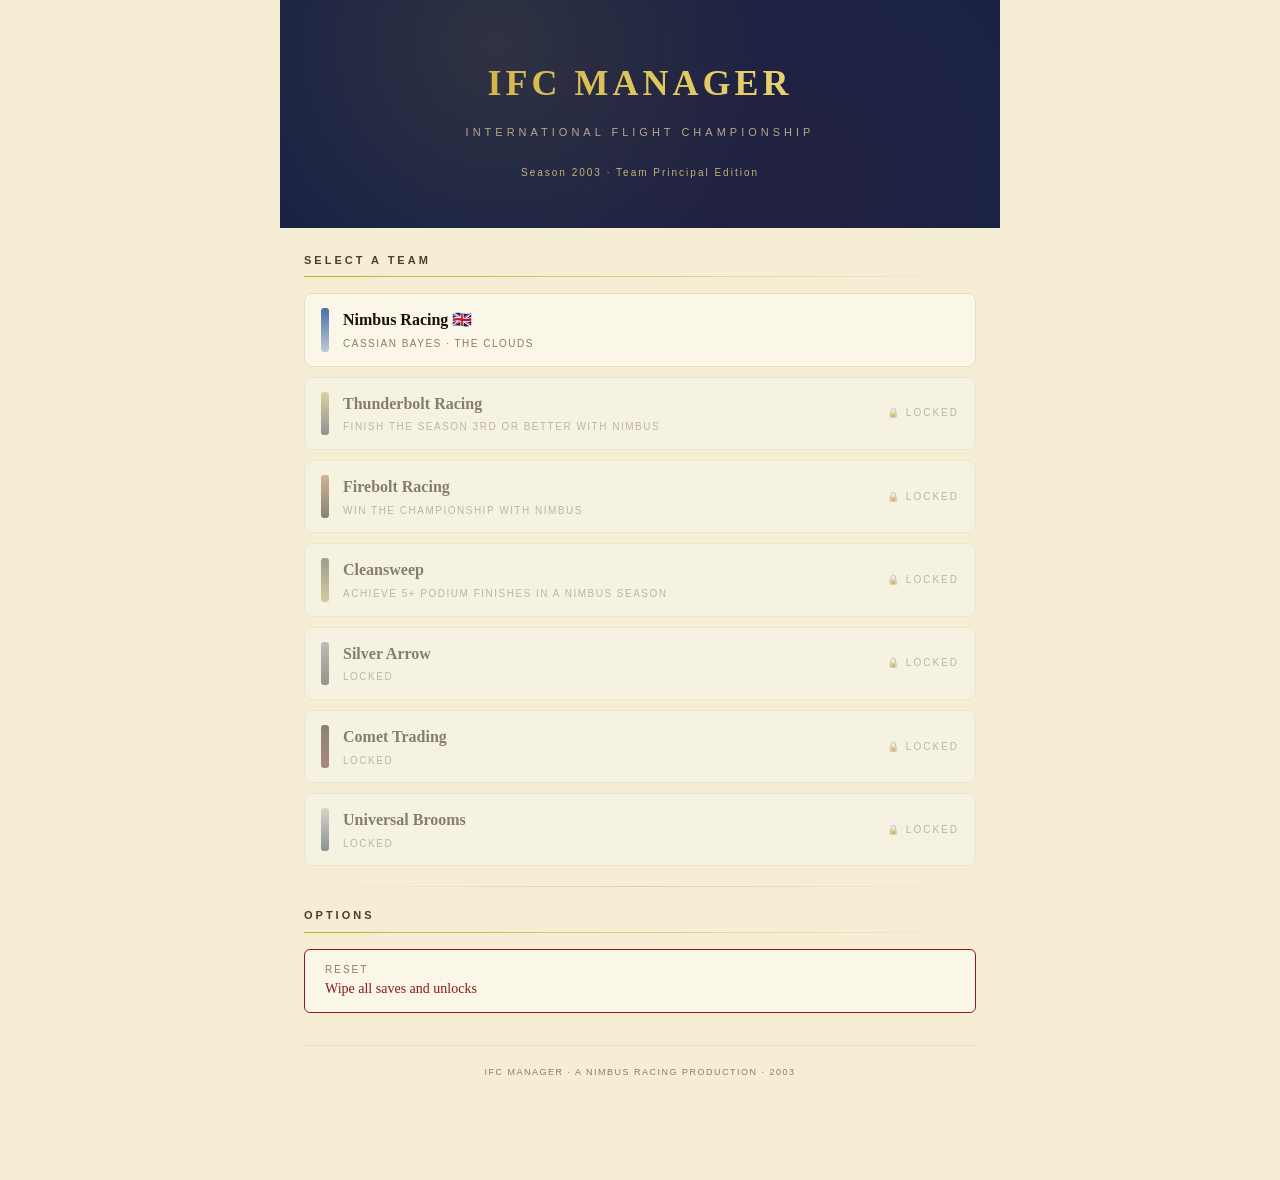
<file: index.html>
<!DOCTYPE html>
<html lang="en">
<head>
<meta charset="UTF-8">
<meta name="viewport" content="width=device-width, initial-scale=1.0, maximum-scale=1.0, user-scalable=no">
<meta name="theme-color" content="#1a2244">
<title>IFC Manager</title>
<link rel="stylesheet" href="css/style.css">
</head>
<body>

<div id="app"></div>

<script src="js/data.js"></script>
<script src="js/game.js"></script>
<script src="js/menu.js"></script>

</body>
</html>
</file>
<file: css/style.css>
/* ============================================
   IFC MANAGER — STYLE
   Inherits the design language of the
   official IFC publication site.
   ============================================ */

:root {
  /* Parchment palette */
  --p: #f5eed5;
  --pl: #faf6e8;
  --pd: #e8dfc0;
  --pb: #ddd1a8;

  /* Ink */
  --ink: #1a1008;
  --id: #4a3f28;
  --im: #8a7e60;
  --il: #b5a98a;

  /* Gold */
  --g: #c8a832;
  --gb: #e8c840;
  --gd: #a08820;
  --gl: #f5e188;

  /* Crimson (live indicators, danger) */
  --cr: #8b1a1a;
  --crl: #b83a3a;

  /* Navy (headers, hero) */
  --nv: #1a2244;
  --nvl: #2a3464;
  --nvd: #0d1128;

  /* Track type colours */
  --tc-hs: #b83a3a;  /* High-speed */
  --tc-tc: #3a5aa0;  /* Technical */
  --tc-ow: #2d7a5f;  /* Over-water */
  --tc-sp: #c17820;  /* Special */

  /* Team colours (7) */
  --t-nimbus: #4a6fa5;
  --t-nimbus-2: #c0c8d8;
  --t-firebolt: #d87428;
  --t-firebolt-2: #1a1a1a;
  --t-silver: #8a8a9a;
  --t-silver-2: #3a3a4a;
  --t-thunder: #d8b820;
  --t-thunder-2: #1a3a7a;
  --t-comet: #1a1a1a;
  --t-comet-2: #8b1a1a;
  --t-sweep: #2d5a3a;
  --t-sweep-2: #c8a832;
  --t-uni: #b8b8c8;
  --t-uni-2: #1a3a7a;
}

* { box-sizing: border-box; margin: 0; padding: 0; }

html, body {
  background: var(--p);
  color: var(--ink);
  font-family: Georgia, 'Times New Roman', serif;
  font-size: 15px;
  line-height: 1.55;
  min-height: 100vh;
}

body {
  max-width: 720px;
  margin: 0 auto;
  background: var(--p);
  position: relative;
}

.sf { font-family: 'Segoe UI', 'Helvetica Neue', sans-serif; }

/* ------------- HEADER ------------- */

.header {
  background: var(--nv);
  color: var(--pl);
  padding: 20px 24px 16px;
  border-bottom: 3px solid var(--g);
  position: sticky;
  top: 0;
  z-index: 50;
  box-shadow: 0 2px 12px rgba(0,0,0,0.15);
}

.header-top {
  display: flex;
  align-items: baseline;
  justify-content: space-between;
  gap: 12px;
  flex-wrap: wrap;
}

.title {
  font-size: 22px;
  font-weight: bold;
  letter-spacing: 2px;
  color: var(--gb);
  background: linear-gradient(90deg, var(--g), var(--gl), var(--g));
  background-size: 200% auto;
  -webkit-background-clip: text;
  background-clip: text;
  -webkit-text-fill-color: transparent;
  animation: shine 6s linear infinite;
}

@keyframes shine {
  to { background-position: 200% center; }
}

.subtitle {
  font-family: 'Segoe UI', sans-serif;
  font-size: 10px;
  text-transform: uppercase;
  letter-spacing: 2px;
  color: var(--il);
  margin-top: 4px;
}

.header-meta {
  font-family: 'Segoe UI', sans-serif;
  font-size: 10px;
  letter-spacing: 1.5px;
  text-transform: uppercase;
  color: var(--gl);
  opacity: 0.85;
}

/* ------------- SECTION HEADERS ------------- */

.sh {
  font-family: 'Segoe UI', sans-serif;
  font-size: 11px;
  text-transform: uppercase;
  letter-spacing: 3px;
  color: var(--id);
  padding-bottom: 8px;
  margin-bottom: 16px;
  position: relative;
  font-weight: 600;
}

.sh::after {
  content: '';
  position: absolute;
  bottom: 0;
  left: 0;
  right: 0;
  height: 1px;
  background: linear-gradient(90deg, var(--g), transparent);
}

.sh-crimson { color: var(--cr); }
.sh-crimson::after {
  background: linear-gradient(90deg, var(--cr), transparent);
}

/* ------------- CARDS ------------- */

.card {
  background: var(--pl);
  border: 1px solid var(--pd);
  border-radius: 8px;
  padding: 18px;
  margin-bottom: 14px;
  position: relative;
  overflow: hidden;
  transition: transform 0.2s ease, box-shadow 0.2s ease;
}

.card::before {
  content: '';
  position: absolute;
  top: 0;
  left: -100%;
  width: 100%;
  height: 100%;
  background: linear-gradient(120deg,
    transparent 30%,
    rgba(200, 168, 50, 0.08) 50%,
    transparent 70%
  );
  transition: left 0.6s ease;
  pointer-events: none;
}

.card:hover::before { left: 100%; }

.card-hover:hover {
  transform: translateY(-1px);
  box-shadow: 0 4px 14px rgba(26, 16, 8, 0.08);
  cursor: pointer;
}

.card-tight { padding: 14px; }

/* ------------- HERO / MAIN MENU ------------- */

.hero {
  background: var(--nv);
  color: var(--pl);
  padding: 56px 24px 48px;
  text-align: center;
  position: relative;
  overflow: hidden;
}

.hero::before {
  content: '';
  position: absolute;
  inset: 0;
  background:
    radial-gradient(circle at 30% 20%, rgba(200, 168, 50, 0.12), transparent 50%),
    radial-gradient(circle at 70% 80%, rgba(139, 26, 26, 0.08), transparent 50%);
  pointer-events: none;
}

.hero-title {
  font-size: 36px;
  font-weight: bold;
  letter-spacing: 4px;
  background: linear-gradient(90deg, var(--g), var(--gl), var(--g));
  background-size: 200% auto;
  -webkit-background-clip: text;
  background-clip: text;
  -webkit-text-fill-color: transparent;
  animation: shine 6s linear infinite;
  position: relative;
}

.hero-sub {
  font-family: 'Segoe UI', sans-serif;
  font-size: 11px;
  text-transform: uppercase;
  letter-spacing: 4px;
  color: var(--il);
  margin-top: 12px;
  position: relative;
}

.hero-year {
  font-family: 'Segoe UI', sans-serif;
  font-size: 10px;
  letter-spacing: 2px;
  color: var(--gl);
  margin-top: 24px;
  opacity: 0.75;
  position: relative;
}

/* ------------- MAIN CONTENT ------------- */

main {
  padding: 24px;
  padding-bottom: 80px;
}

/* ------------- BUTTONS ------------- */

.btn {
  display: block;
  width: 100%;
  padding: 14px 20px;
  background: var(--pl);
  border: 1px solid var(--pd);
  border-radius: 6px;
  color: var(--ink);
  font-family: Georgia, serif;
  font-size: 15px;
  text-align: left;
  cursor: pointer;
  transition: all 0.2s ease;
  margin-bottom: 10px;
  position: relative;
  overflow: hidden;
}

.btn::before {
  content: '';
  position: absolute;
  top: 0;
  left: -100%;
  width: 100%;
  height: 100%;
  background: linear-gradient(120deg,
    transparent 30%,
    rgba(200, 168, 50, 0.15) 50%,
    transparent 70%
  );
  transition: left 0.5s ease;
}

.btn:hover::before { left: 100%; }

.btn:hover {
  border-color: var(--g);
  background: var(--p);
  transform: translateY(-1px);
  box-shadow: 0 3px 10px rgba(26, 16, 8, 0.06);
}

.btn:active { transform: translateY(0); }

.btn:disabled {
  opacity: 0.45;
  cursor: not-allowed;
  border-color: var(--pd);
  background: var(--pd);
}
.btn:disabled:hover { transform: none; box-shadow: none; }
.btn:disabled::before { display: none; }

.btn-primary {
  background: var(--nv);
  color: var(--pl);
  border-color: var(--nv);
}
.btn-primary:hover {
  background: var(--nvl);
  border-color: var(--g);
}
.btn-primary .btn-label { color: var(--gl); }

.btn-danger {
  border-color: var(--cr);
  color: var(--cr);
}
.btn-danger:hover {
  background: var(--cr);
  color: var(--pl);
  border-color: var(--cr);
}

.btn-label {
  font-family: 'Segoe UI', sans-serif;
  font-size: 10px;
  text-transform: uppercase;
  letter-spacing: 2px;
  color: var(--im);
  display: block;
  margin-bottom: 4px;
}

.btn-body {
  font-size: 14px;
  line-height: 1.4;
}

/* small inline button */
.btn-inline {
  display: inline-block;
  width: auto;
  padding: 8px 16px;
  font-size: 13px;
  margin: 0;
}

/* button row */
.btn-row {
  display: flex;
  gap: 10px;
  flex-wrap: wrap;
}
.btn-row .btn { flex: 1; min-width: 140px; margin-bottom: 0; }

/* ------------- LOCKED ITEMS ------------- */

.locked {
  opacity: 0.5;
  filter: saturate(0.5);
  position: relative;
}
.locked::after {
  content: '🔒 LOCKED';
  position: absolute;
  top: 50%;
  right: 16px;
  transform: translateY(-50%);
  font-family: 'Segoe UI', sans-serif;
  font-size: 10px;
  letter-spacing: 2px;
  color: var(--im);
}

/* ------------- TEAM ACCENT BAR ------------- */

.team-bar {
  height: 3px;
  border-radius: 2px;
  margin-bottom: 10px;
}

/* ------------- UTILITY ------------- */

.text-small {
  font-size: 12px;
  color: var(--id);
}

.text-tiny {
  font-family: 'Segoe UI', sans-serif;
  font-size: 10px;
  letter-spacing: 2px;
  text-transform: uppercase;
  color: var(--im);
}

.text-gold { color: var(--gd); }
.text-crimson { color: var(--cr); }
.text-center { text-align: center; }
.text-italic { font-style: italic; }

.mt-8 { margin-top: 8px; }
.mt-12 { margin-top: 12px; }
.mt-16 { margin-top: 16px; }
.mt-24 { margin-top: 24px; }
.mb-8 { margin-bottom: 8px; }
.mb-12 { margin-bottom: 12px; }
.mb-16 { margin-bottom: 16px; }
.mb-24 { margin-bottom: 24px; }

.divider {
  height: 1px;
  background: linear-gradient(90deg, transparent, var(--pb), transparent);
  margin: 20px 0;
}

/* ------------- PROGRESS BAR ------------- */

.bar {
  height: 6px;
  background: var(--pd);
  border-radius: 3px;
  overflow: hidden;
  position: relative;
}

.bar-f {
  height: 100%;
  background: linear-gradient(90deg, var(--gd), var(--g));
  border-radius: 3px;
  position: relative;
  overflow: hidden;
  transition: width 0.6s ease;
}

.bar-f::after {
  content: '';
  position: absolute;
  inset: 0;
  background: linear-gradient(90deg,
    transparent,
    rgba(255, 255, 255, 0.3),
    transparent
  );
  animation: flow 2.5s linear infinite;
}

@keyframes flow {
  0% { transform: translateX(-100%); }
  100% { transform: translateX(200%); }
}

.bar-f-crimson { background: linear-gradient(90deg, #6a1010, var(--cr)); }
.bar-f-navy { background: linear-gradient(90deg, var(--nvd), var(--nvl)); }

/* resource row */
.res-row {
  display: flex;
  align-items: center;
  gap: 12px;
  margin-bottom: 10px;
}
.res-label {
  font-family: 'Segoe UI', sans-serif;
  font-size: 10px;
  text-transform: uppercase;
  letter-spacing: 1.5px;
  color: var(--id);
  width: 110px;
  flex-shrink: 0;
}
.res-bar { flex: 1; }
.res-val {
  font-family: 'Segoe UI', sans-serif;
  font-size: 12px;
  font-weight: 600;
  color: var(--ink);
  width: 50px;
  text-align: right;
  flex-shrink: 0;
}

/* ------------- FADE-IN ------------- */

.fade-in {
  animation: fadeIn 0.4s ease;
}

@keyframes fadeIn {
  from { opacity: 0; transform: translateY(6px); }
  to { opacity: 1; transform: translateY(0); }
}

/* ------------- MODAL ------------- */

.modal-bg {
  position: fixed;
  inset: 0;
  background: rgba(26, 34, 68, 0.75);
  z-index: 100;
  display: flex;
  align-items: center;
  justify-content: center;
  padding: 24px;
  animation: fadeIn 0.2s ease;
}

.modal {
  background: var(--p);
  border: 2px solid var(--g);
  border-radius: 10px;
  padding: 24px;
  max-width: 420px;
  width: 100%;
  box-shadow: 0 10px 40px rgba(0, 0, 0, 0.4);
}

.modal h3 {
  font-family: Georgia, serif;
  font-size: 20px;
  margin-bottom: 12px;
  color: var(--ink);
}

/* ------------- FOOTNOTE ------------- */

.footnote {
  font-family: 'Segoe UI', sans-serif;
  font-size: 9px;
  letter-spacing: 1.5px;
  text-transform: uppercase;
  color: var(--im);
  text-align: center;
  padding: 20px 0;
  border-top: 1px solid var(--pd);
  margin-top: 32px;
}

/* ------------- TEAM TILE (main menu) ------------- */

.team-tile {
  display: flex;
  align-items: center;
  gap: 14px;
  padding: 14px 16px;
  background: var(--pl);
  border: 1px solid var(--pd);
  border-radius: 8px;
  margin-bottom: 10px;
  cursor: pointer;
  transition: all 0.2s ease;
  position: relative;
  overflow: hidden;
}

.team-tile::before {
  content: '';
  position: absolute;
  top: 0;
  left: -100%;
  width: 100%;
  height: 100%;
  background: linear-gradient(120deg,
    transparent 30%,
    rgba(200, 168, 50, 0.12) 50%,
    transparent 70%
  );
  transition: left 0.6s ease;
}

.team-tile:hover::before { left: 100%; }

.team-tile:hover:not(.locked) {
  border-color: var(--g);
  transform: translateY(-1px);
  box-shadow: 0 3px 12px rgba(26, 16, 8, 0.08);
}

.team-swatch {
  width: 8px;
  align-self: stretch;
  border-radius: 3px;
  flex-shrink: 0;
}

.team-info { flex: 1; min-width: 0; }

.team-name {
  font-size: 16px;
  font-weight: bold;
  color: var(--ink);
}

.team-meta {
  font-family: 'Segoe UI', sans-serif;
  font-size: 10px;
  letter-spacing: 1.5px;
  text-transform: uppercase;
  color: var(--im);
  margin-top: 3px;
}

/* ------------- BADGES ------------- */

.badge {
  display: inline-block;
  font-family: 'Segoe UI', sans-serif;
  font-size: 9px;
  letter-spacing: 1.5px;
  text-transform: uppercase;
  padding: 2px 8px;
  border-radius: 3px;
  background: var(--pd);
  color: var(--id);
  font-weight: 600;
}

.badge-gold { background: var(--g); color: var(--nvd); }
.badge-crimson { background: var(--cr); color: var(--pl); }
.badge-navy { background: var(--nv); color: var(--gl); }

/* live dot */
.dot-live {
  display: inline-block;
  width: 8px;
  height: 8px;
  border-radius: 50%;
  background: var(--cr);
  animation: pulse 1.5s infinite;
  margin-right: 6px;
  vertical-align: middle;
}

@keyframes pulse {
  0%, 100% { opacity: 1; transform: scale(1); }
  50% { opacity: 0.4; transform: scale(0.85); }
}

/* ------------- RESPONSIVE ------------- */

@media (max-width: 480px) {
  .hero-title { font-size: 28px; letter-spacing: 3px; }
  .title { font-size: 18px; }
  main { padding: 16px; }
  .header { padding: 16px 18px 12px; }
  .hero { padding: 40px 18px 32px; }
}
</file>
